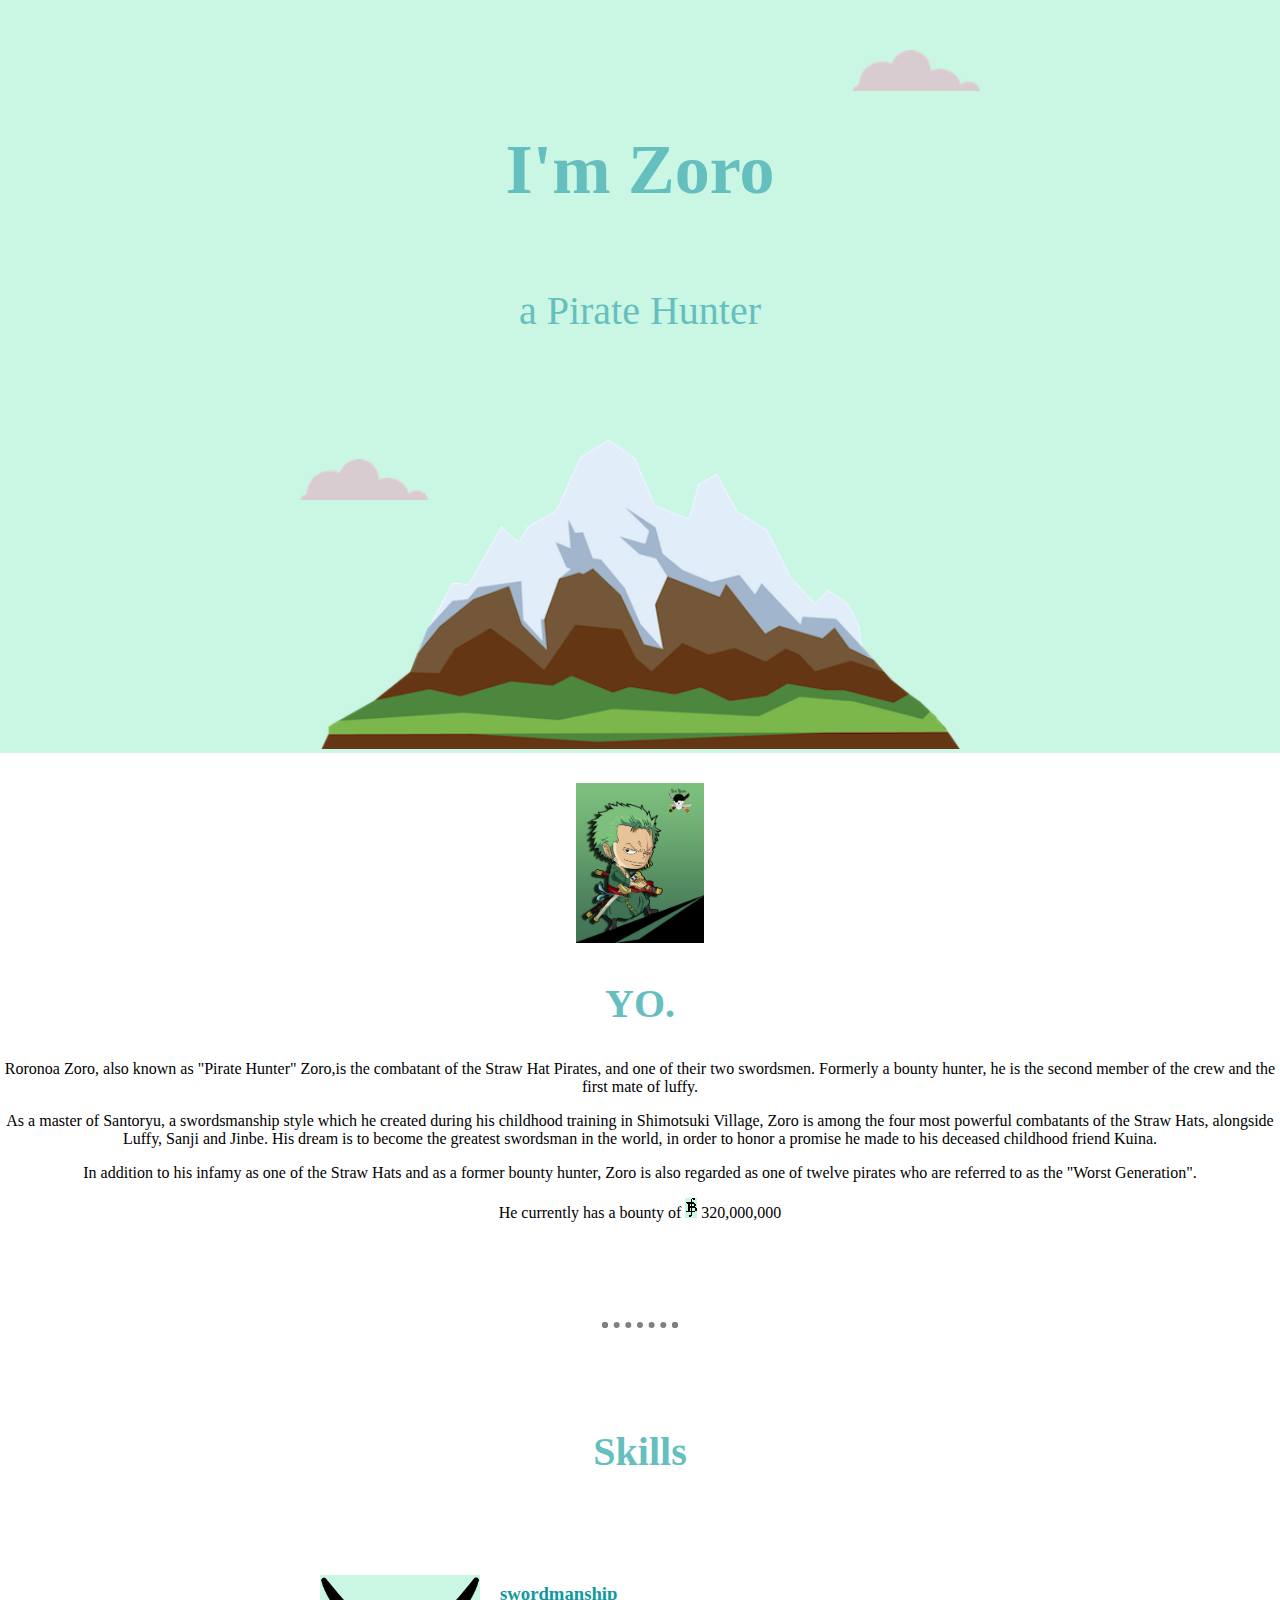
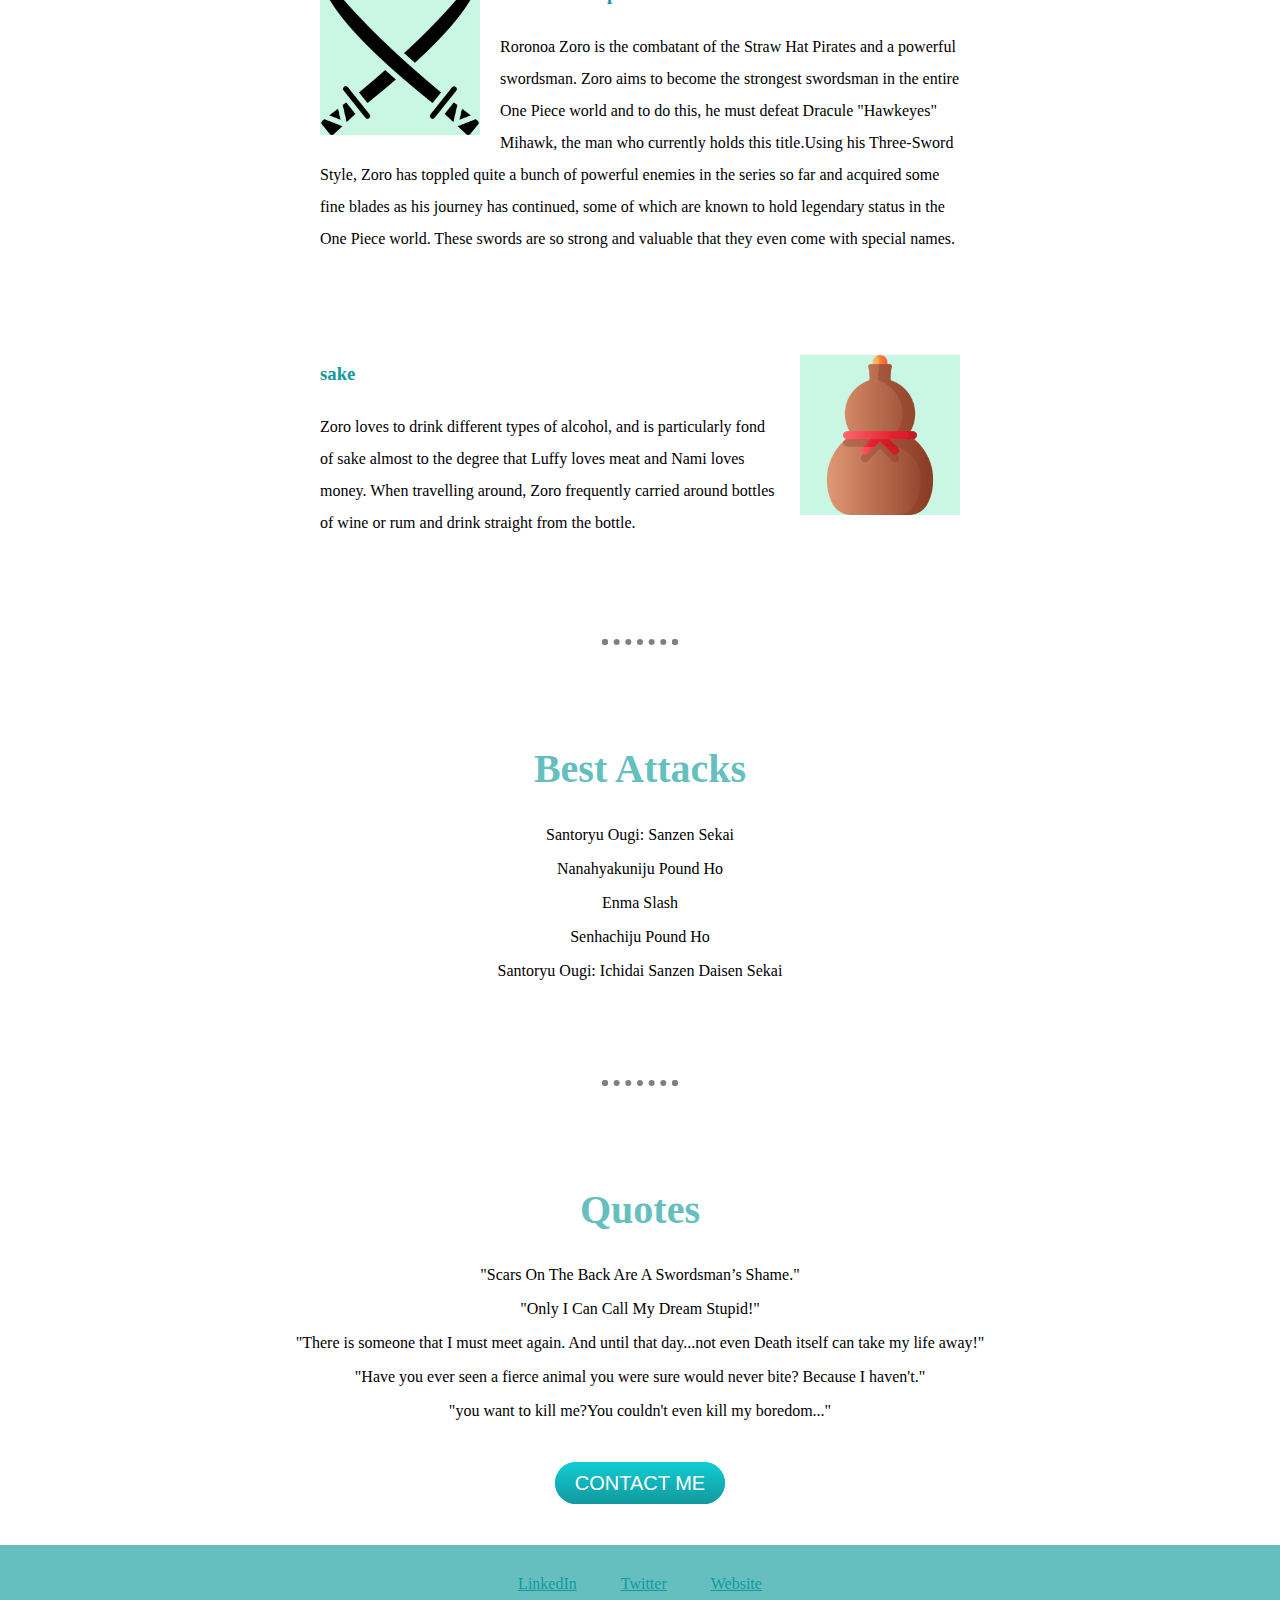
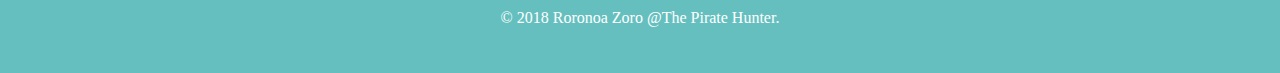
<file: index.html>
<!DOCTYPE html>
<html lang="en">
<head>
    <meta charset="UTF-8">
    <meta http-equiv="X-UA-Compatible" content="IE=edge">
    <meta name="viewport" content="width=device-width, initial-scale=1.0">
    <title>Zoro</title>
    <link rel="stylesheet" href="css/styles.css">
    <link rel="icon" href="favicon.ico">
</head>
<body>
    <div class="top">
        <img class="top-cloud" src="images/cloud.png" alt="" width=10%>
        <h1>I'm Zoro</h1>
        <h2 class="pirate">a Pirate Hunter</h2>
        <img class="bottom-cloud" src="images/cloud.png" alt="" width=10%>
        <img src="images/mountain.png" alt=""width=50%>
    </div>
    <div class="middle-container">
  <div class="profile">
    <img class="zoro" src="images/zoro.jpg" alt="" >
    <h2>YO.</h2>
    <p>Roronoa Zoro, also known as "Pirate Hunter" Zoro,is the combatant of the Straw Hat Pirates, and one of their two swordsmen. Formerly a bounty hunter, he is the second member of the crew and the first mate of luffy.</p>
    <p>As a master of Santoryu, a swordsmanship style which he created during his childhood training in Shimotsuki Village, Zoro is among the four most powerful combatants of the Straw Hats, alongside Luffy, Sanji and Jinbe. His dream is to become the greatest swordsman in the world, in order to honor a promise he made to his deceased childhood friend Kuina.</p>
    <p>In addition to his infamy as one of the Straw Hats and as a former bounty hunter, Zoro is also regarded as one of twelve pirates who are referred to as the "Worst Generation".</p>
    <p> He currently has a bounty of <img src="images/Beli.png" alt=""> 320,000,000</p>

    <hr>
<div class="skills">
  <h2> Skills</h2>
  <div class="skill-row">
    <img class="katana" src="images/katana.png" alt="sword" width=25%>
    <h3>swordmanship</h3>
    <p>Roronoa Zoro is the combatant of the Straw Hat Pirates and a powerful swordsman. Zoro aims to become the strongest swordsman in the entire One Piece world and to do this, he must defeat Dracule "Hawkeyes" Mihawk, the man who currently holds this title.Using his Three-Sword Style, Zoro has toppled quite a bunch of powerful enemies in the series so far and acquired some fine blades as his journey has continued, some of which are known to hold legendary status in the One Piece world. These swords are so strong and valuable that they even come with special names.</p>
</div>

<div class="skill-row">
    <img class="sake" src="images/sake.png" alt="sake" width=25%>
    <h3>sake</h3>
    <p>Zoro loves to drink different types of alcohol, and is particularly fond of sake almost to the degree that Luffy loves meat and Nami loves money. When travelling around, Zoro frequently carried around bottles of wine or rum and drink straight from the bottle.</p>
</div>
<hr>
<div class="attacks">
  <h2>Best Attacks</h2>
  <p>Santoryu Ougi: Sanzen Sekai</p>
  <p>Nanahyakuniju Pound Ho</p>
  <p>Enma Slash</p>
  <p>Senhachiju Pound Ho</p>
  <p>Santoryu Ougi: Ichidai Sanzen Daisen Sekai</p>
</div>

  <hr>
  <div class="contact-me">
    <h2>Quotes</h2>
    <p>"Scars On The Back Are A Swordsman’s Shame."</p>
    <p>"Only I Can Call My Dream Stupid!"</p>
    <p>"There is someone that I must meet again. And until that day...not even Death itself can take my life away!"</p>
    <p>"Have you ever seen a fierce animal you were sure would never bite? Because I haven't."</p>
    <p>"you want to kill me?You couldn't even kill my boredom..."</p>
    <br><br>
    <a class="btn" href="mailto:name@email.com">CONTACT ME</a>
  </div>
</div>


<div class="bottom-container">
  <a class="footer-link" href="https://www.linkedin.com/">LinkedIn</a>
  <a class="footer-link" href="https://twitter.com/">Twitter</a>
  <a class="footer-link" href="https://www.appbrewery.co/">Website</a>
  <p class="copy">© 2018 Roronoa Zoro @The Pirate Hunter.</p>
</div>

</body> 
</html>
</file>
<file: css/styles.css>
body{
    margin: 0;
    text-align: center;
    font-family: cursive;

}
h1{
    margin-top: 0;
    color: #66BFBF;
    line-height: 2;
    font-family: cursive;
    font-size: 70px;
}
h2{
    color: #66BFBF;
    font-size: 40px;
    
}
h3,a{
    color: #11999e;
}
.top{
    background-color: #caf7e3;

    padding-top: 100px;
}

img{
    background-color: #caf7e3;
}
.bottom-cloud{
    position: absolute;
    left: 300px;
    bottom: 400px;
}
.top-cloud{
    position: absolute ;
    right: 300px;
    top: 50px;
}
.pirate{
    font-weight: normal;
}
.skill-row{
    width: 50%;
    margin: 100px auto;
    text-align: left;
    line-height: 2;
}
.katana{
    float: left;
    margin-right: 20px;
}
.sake{
    float: right;
    margin-left: 20px;
}
.zoro{
    width: 10%;
    margin-top: 30px;
}
.bottom-container{
    background-color: #66bfbf;
    padding-top: 30px;
    padding-bottom: 30px;
}
.contact-me{
    margin-bottom: 50px;
}
hr{
    border: dotted grey 6px  ;
    border-bottom: none;
    width: 5%;
    margin: 100px auto;
}
.btn {
    background: #11cdd4;
    background-image: -webkit-linear-gradient(top, #11cdd4, #11999e);
    background-image: -moz-linear-gradient(top, #11cdd4, #11999e);
    background-image: -ms-linear-gradient(top, #11cdd4, #11999e);
    background-image: -o-linear-gradient(top, #11cdd4, #11999e);
    background-image: linear-gradient(to bottom, #11cdd4, #11999e);
    -webkit-border-radius: 21;
    -moz-border-radius: 21;
    border-radius: 21px;
    font-family: Arial;
    color: #ffffff;
    font-size: 20px;
    padding: 10px 20px 10px 20px;
    text-decoration: none;
  }
  
  .btn:hover {
    background: #30e3cb;
    background-image: -webkit-linear-gradient(top, #30e3cb, #2bc44a);
    background-image: -moz-linear-gradient(top, #30e3cb, #2bc44a);
    background-image: -ms-linear-gradient(top, #30e3cb, #2bc44a);
    background-image: -o-linear-gradient(top, #30e3cb, #2bc44a);
    background-image: linear-gradient(to bottom, #30e3cb, #2bc44a);
    text-decoration: none;
  }
  .copy{
      color: white;
  }
  a{
      margin: 10px 20px;
  }
</file>
